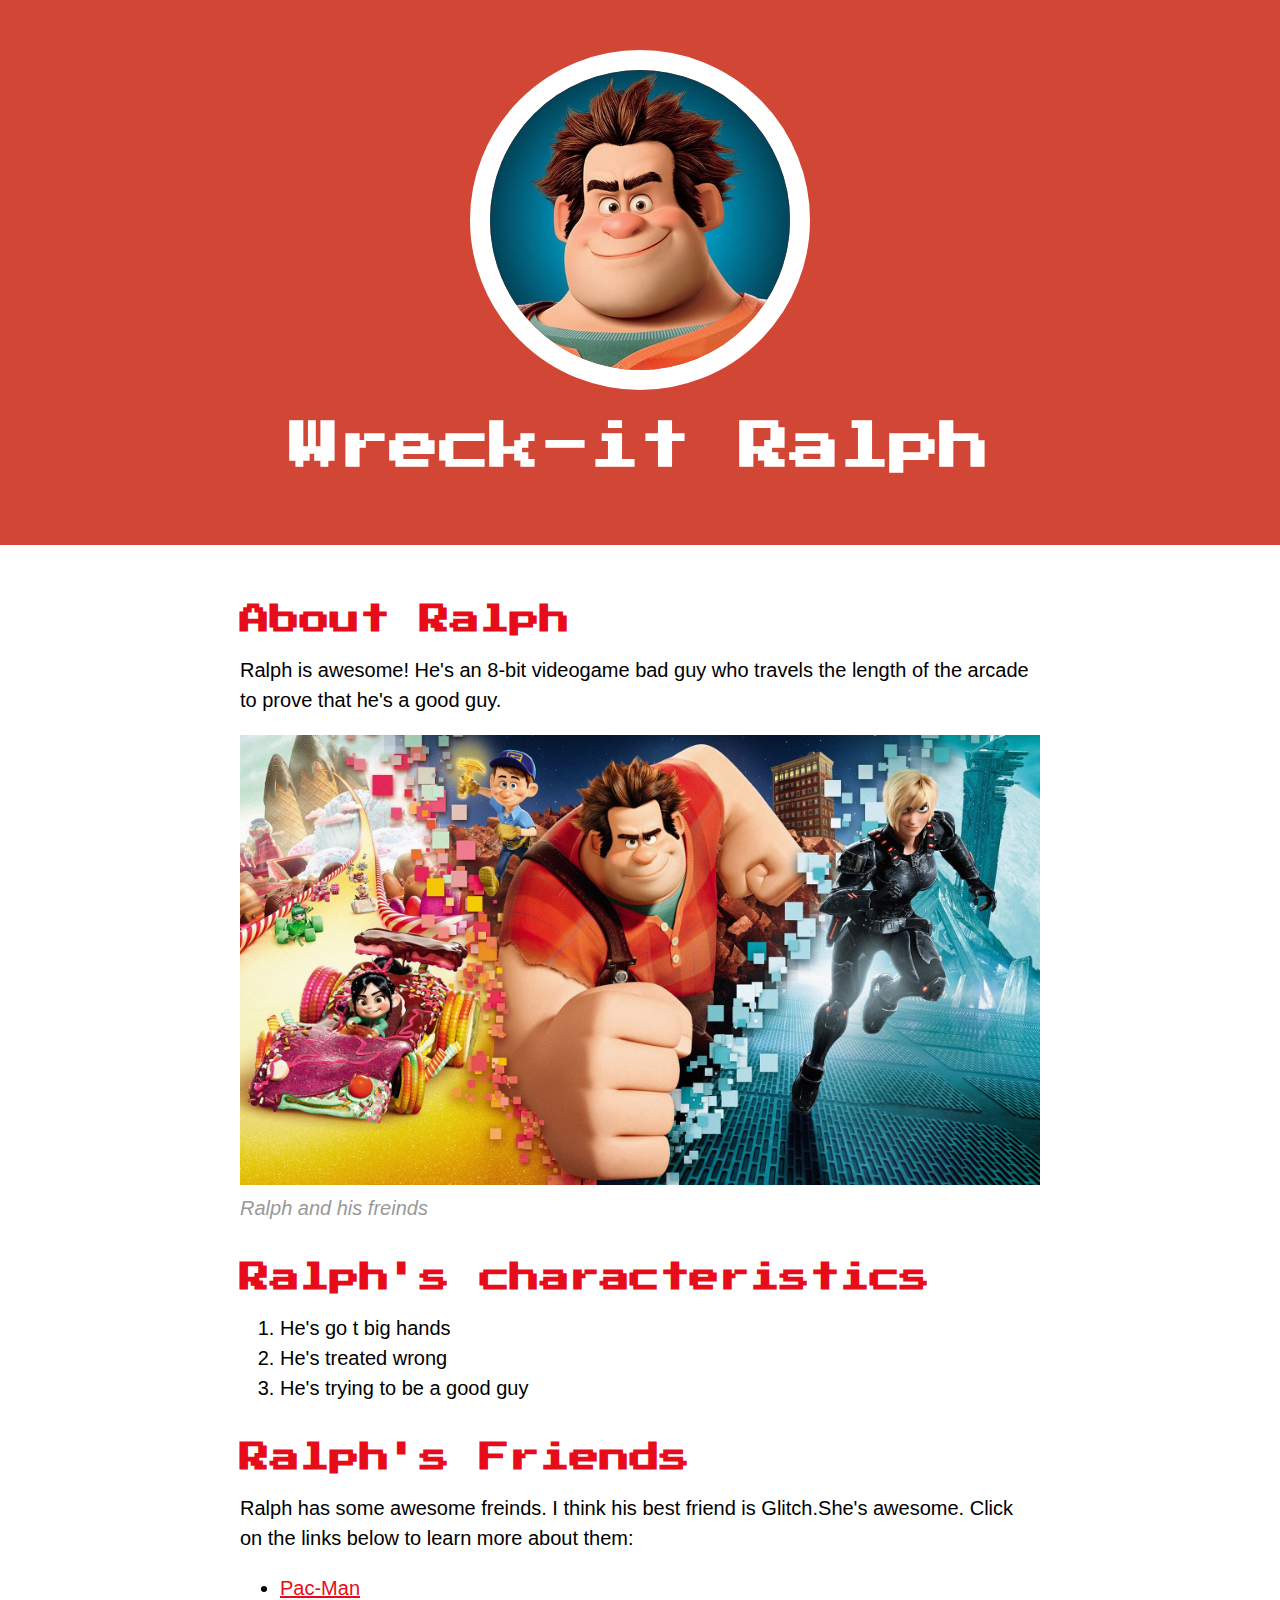
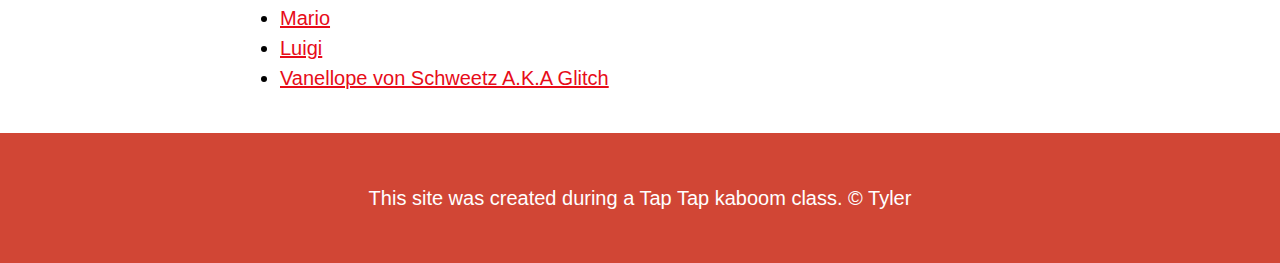
<file: index.html>
<!DOCTYPE html>
<html>
<head>
	<title>Wreck-it Ralph</title>
	<link rel="icon" href="img/ralph-avater.jpeg">
	<link href="https://fonts.googleapis.com/css2?family=Press+Start+2P&display=swap" rel="stylesheet">
	<link rel="stylesheet" type="text/css" href="css/hero.css">
</head>
</head>
<body>
	<!-- header element -->
	<header>
		<img src="img/ralph-avater.jpeg">
		<h1>Wreck-it Ralph</h1>
	</header>

	<!-- main element -->
	<main>
		<h2>About Ralph</h2>
		<p> Ralph is awesome! He's an 8-bit videogame bad guy who travels the length of the arcade to prove that he's a good guy.</p>
		<img src="img/ralph_big.jpg">
		<p class="caption">Ralph and his freinds</p>
		<!-- Characteristicts -->
		<h2>Ralph's characteristics</h2>
		<ol>
			<li>He's go t big hands</li>
			<li>He's treated wrong</li>
			<li>He's trying to be a good guy</li>
		</ol>
		<!-- Friends -->
<h2>Ralph's Friends</h2>
<p>Ralph has some awesome freinds. I think his best  friend is Glitch.She's awesome. Click on the links below to learn more about them:</p>
<ul>
	<li><a target="_blank" href="https://en.wikipedia.org/wiki/Pac-Man">Pac-Man</a></li>
	<li><a target="_blank" href="https://en.wikipedia.org/wiki/Mario">Mario</a></li>
	<li><a target="_blank" href="https://en.wikipedia.org/wiki/Luigi">Luigi</a></li>
	<li><a target="_blank" href="https://disney.fandom.com/wiki/Vanellope_von_Schweetz">Vanellope von Schweetz A.K.A Glitch</a></li>

</ul>
	</main>

<!-- Footer element -->
<footer>
	<p>This site was created during a Tap Tap kaboom class. &copy; Tyler</p>
</footer>
</body>
</html>
</file>
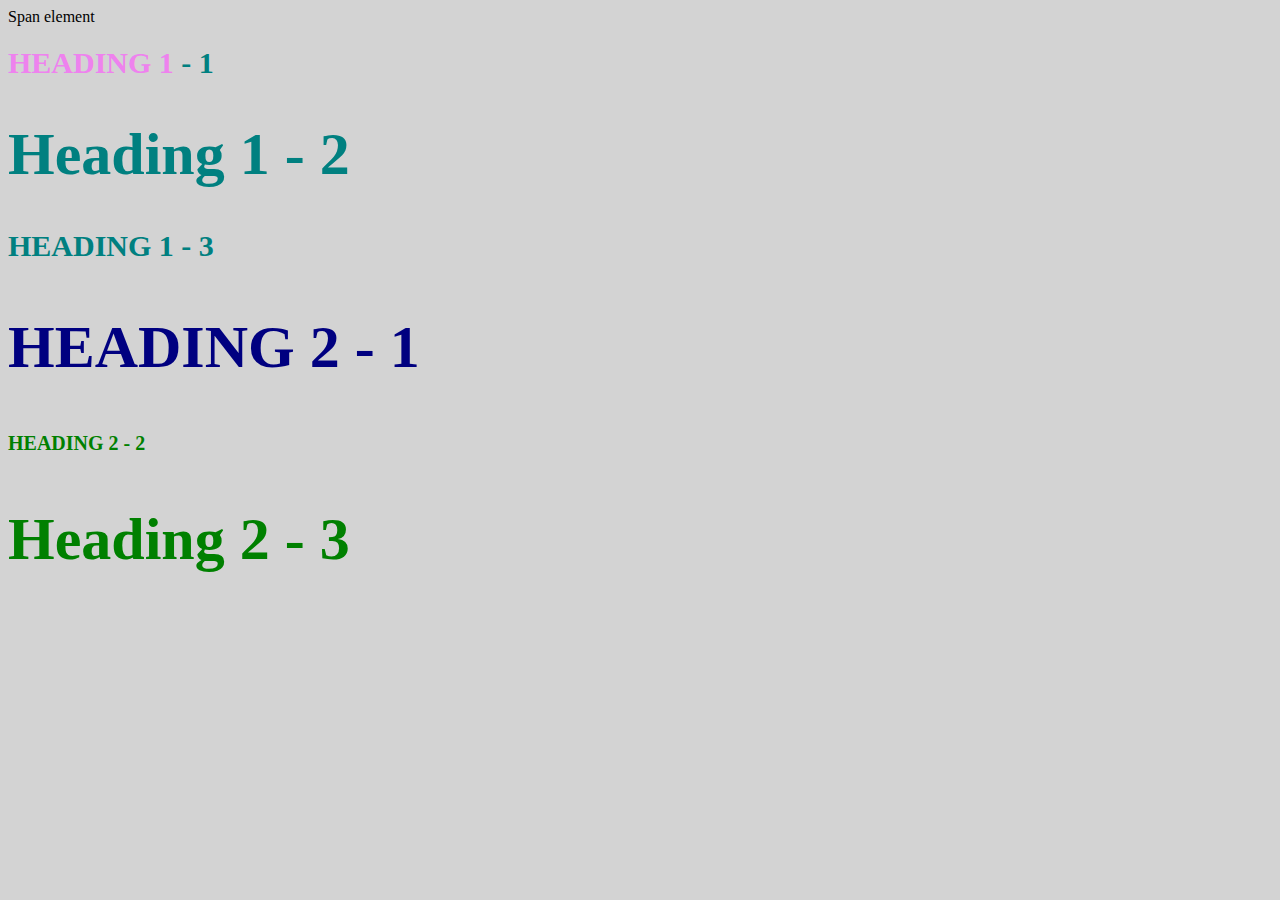
<file: style-test.html>
<!DOCTYPE html>
	<html>
	<head>
		<title>Style test</title>
<link rel="stylesheet" type="text/css" href="css/test.css">
	</head>
	<body>
<span>Span element</span>
	<h1 class="uppercase"><span>Heading 1</span> - 1</h1>
	<h1 class="big">Heading 1 - 2</h1>
	<h1 class="uppercase">Heading 1 - 3</h1>
	<h2 class="big uppercase">Heading 2 - 1</h2>
	<h2 class="uppercase">Heading 2 - 2</h2>
	<h2 class="big">Heading 2 - 3</h2>

	</body>
	</html>
</file>
<file: css/hero.css>
body{
	margin: 0;
	font-family: Helvetica, Ariel, sans-serif;
	font-size: 20px;
	line-height: 30px;
}

header{
	background-color: #d14635;
	text-align: center;
	padding-top: 50px;
	padding-bottom: 50px;
}

h1, h2 {
	font-family: 'Press Start 2P', cursive;
}

header h1{
	color: white;
	font-size: 50px;

}

header img{
	border-radius: 170px;
	width: 300px;
	border: 20px solid white;
}

main {
	max-width: 800px;
	margin: 0 auto;
	padding: 20px;
}

main img{
	max-width: 100%;
}

h2{
	font-size: 30px;
	color: #e70c19;
	margin: 40px 0 10px;
}

a{
	color: #e70c19;
}
a:hover{
	color: white;
	background-color: #483a94;
}

footer {
	background-color: #d14635;
	text-align: center;
	color: white;
	padding: 50px;
}

footer p{
	margin: 0;
}

p.caption{
	color: #999999;
	font-style: italic;
	margin-top: 0;
}
</file>
<file: css/test.css>
body{
	background-color: lightgrey;
}
h1{
font-size: 30px;
color: teal;
}

h2 {
color: red;
font-size: 20px;
}

h2{
color: green;
}

.big {
font-size: 60px;
}

.uppercase{
text-transform: uppercase;
}

.big.uppercase{
color: navy;
}

h1 span{
color: violet;

}
</file>
